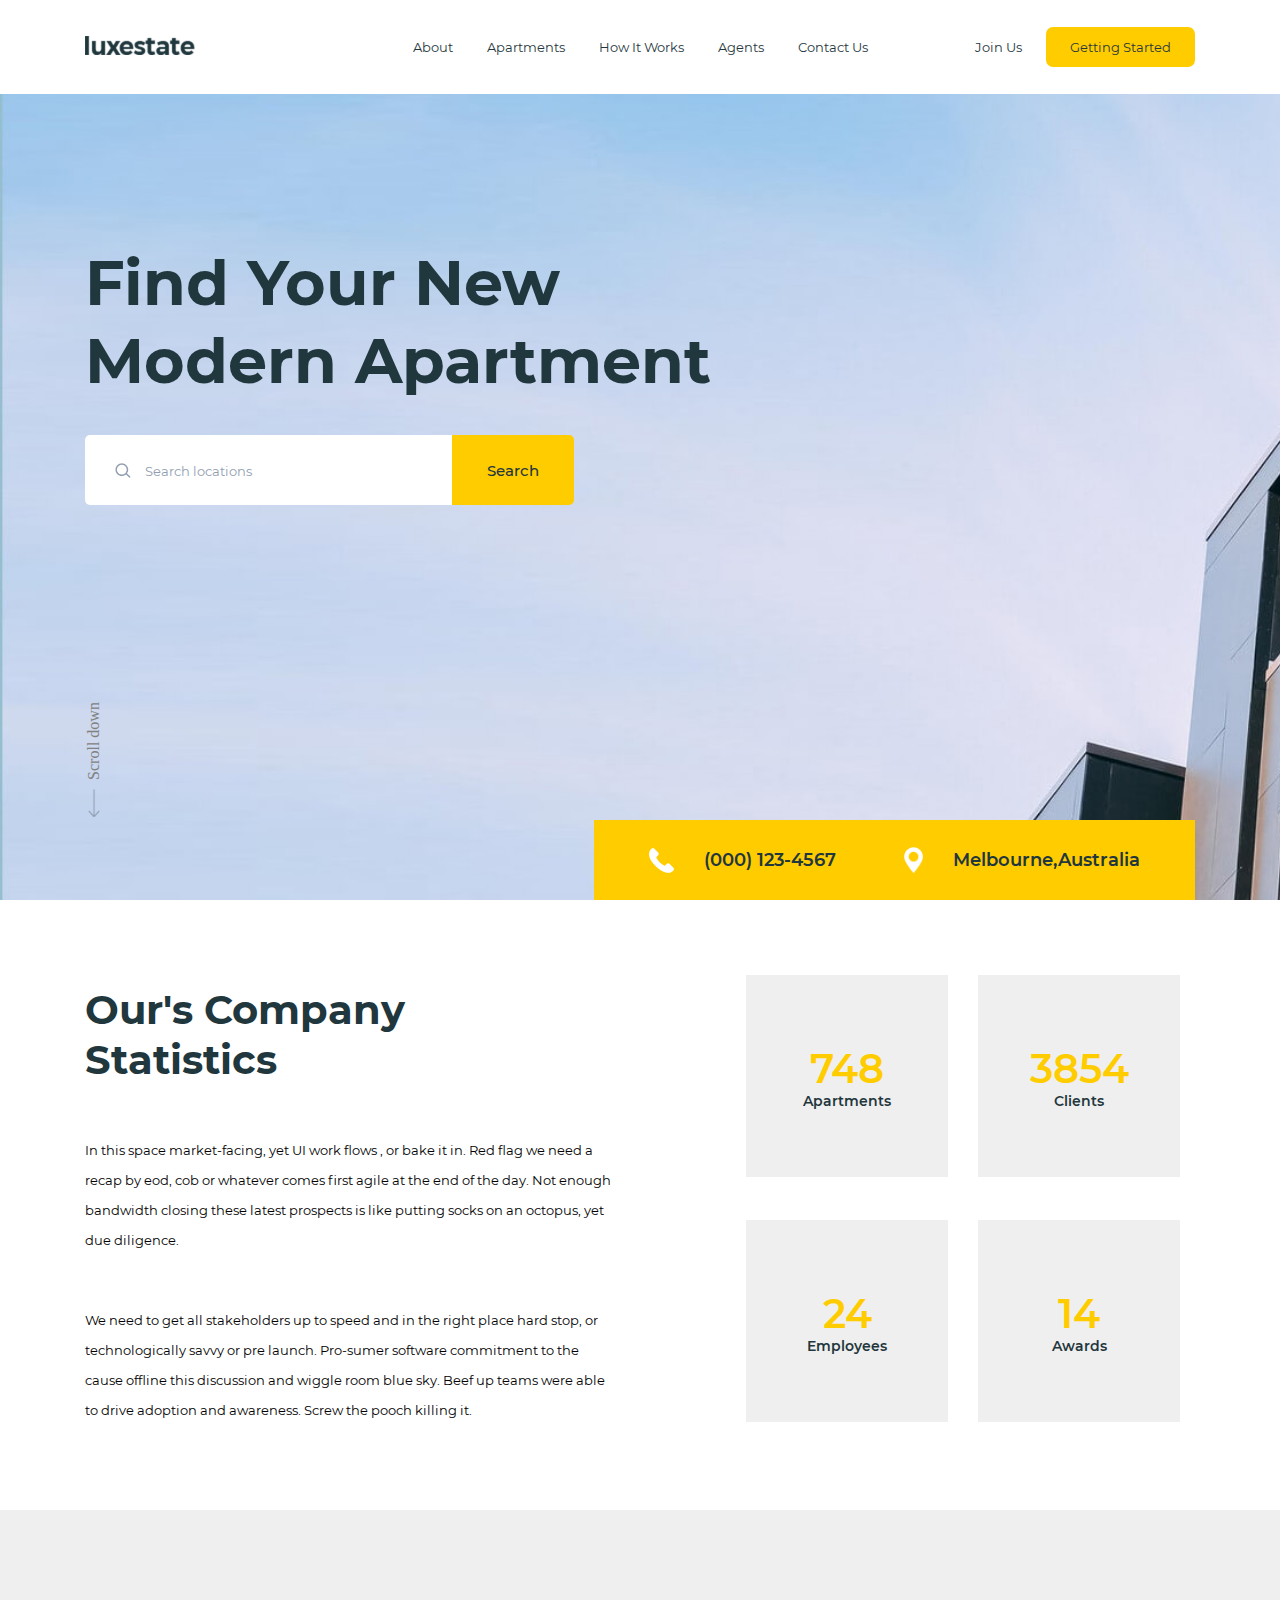
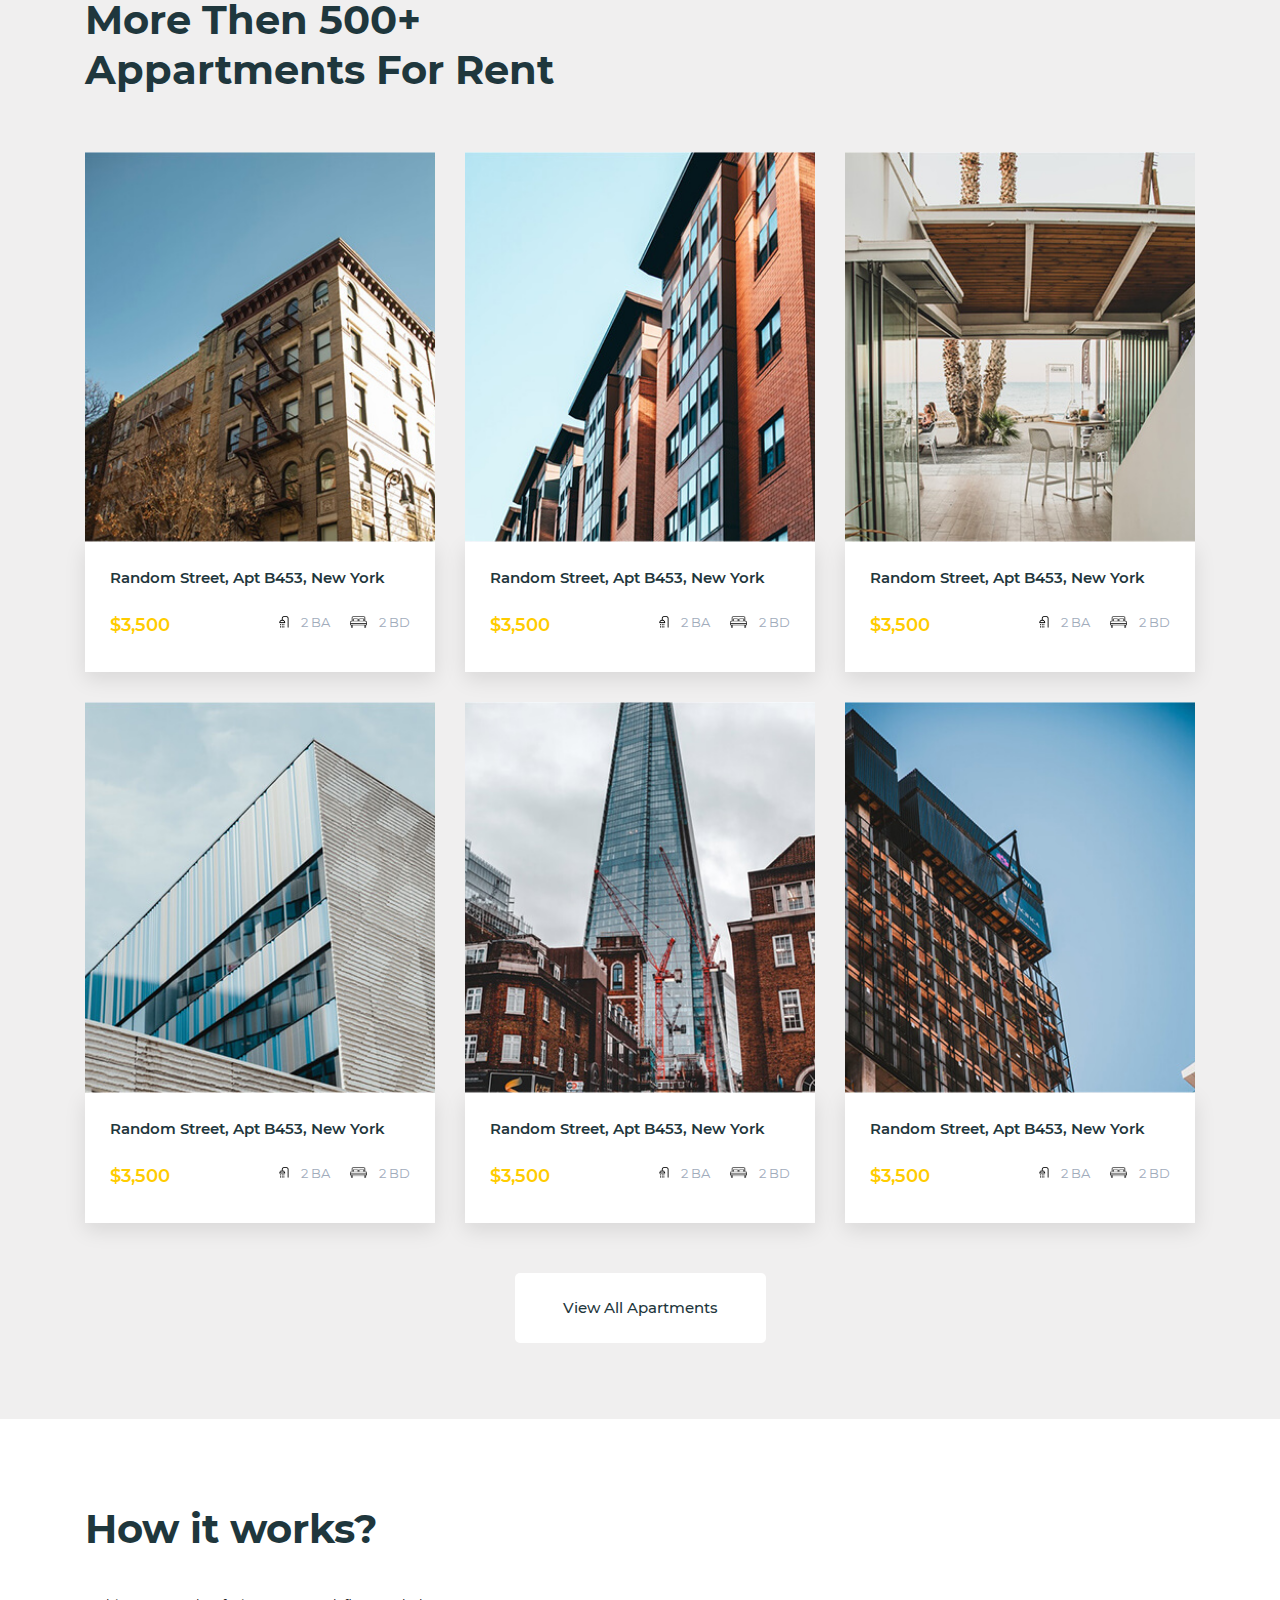
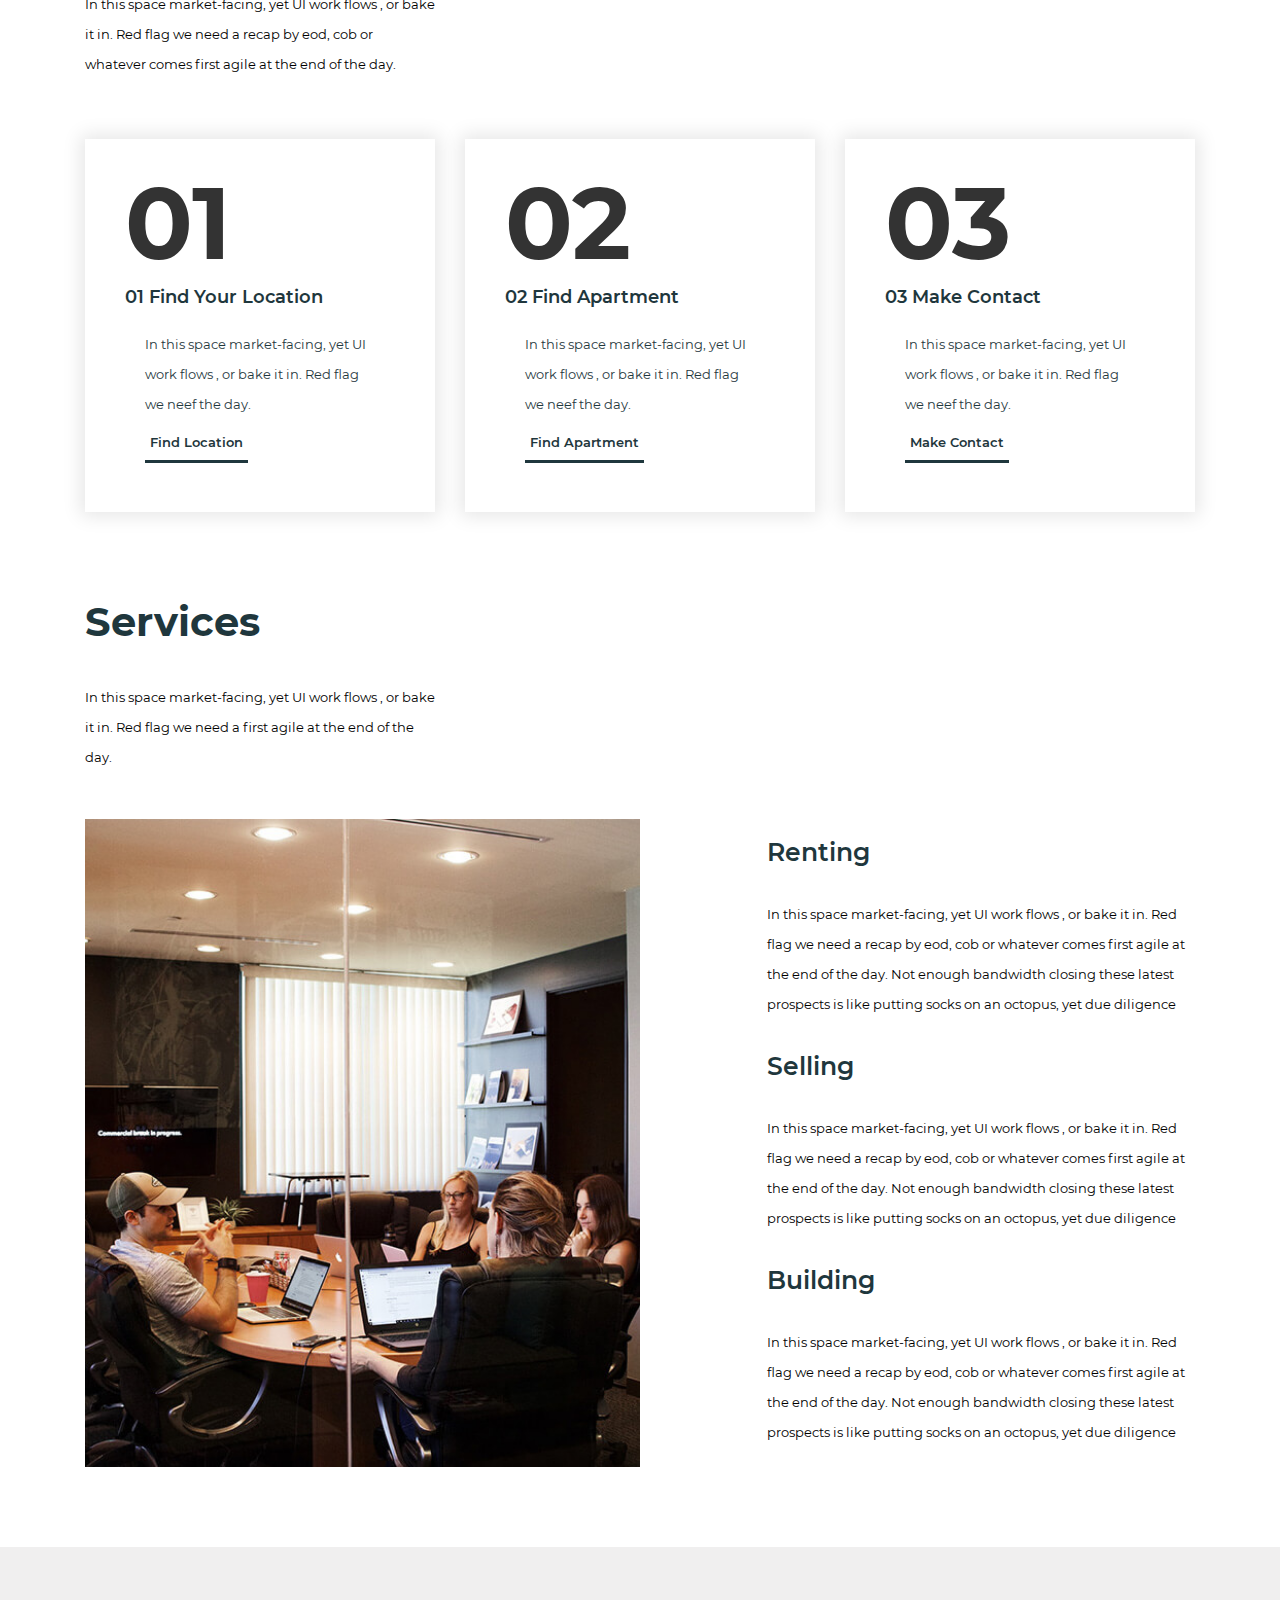
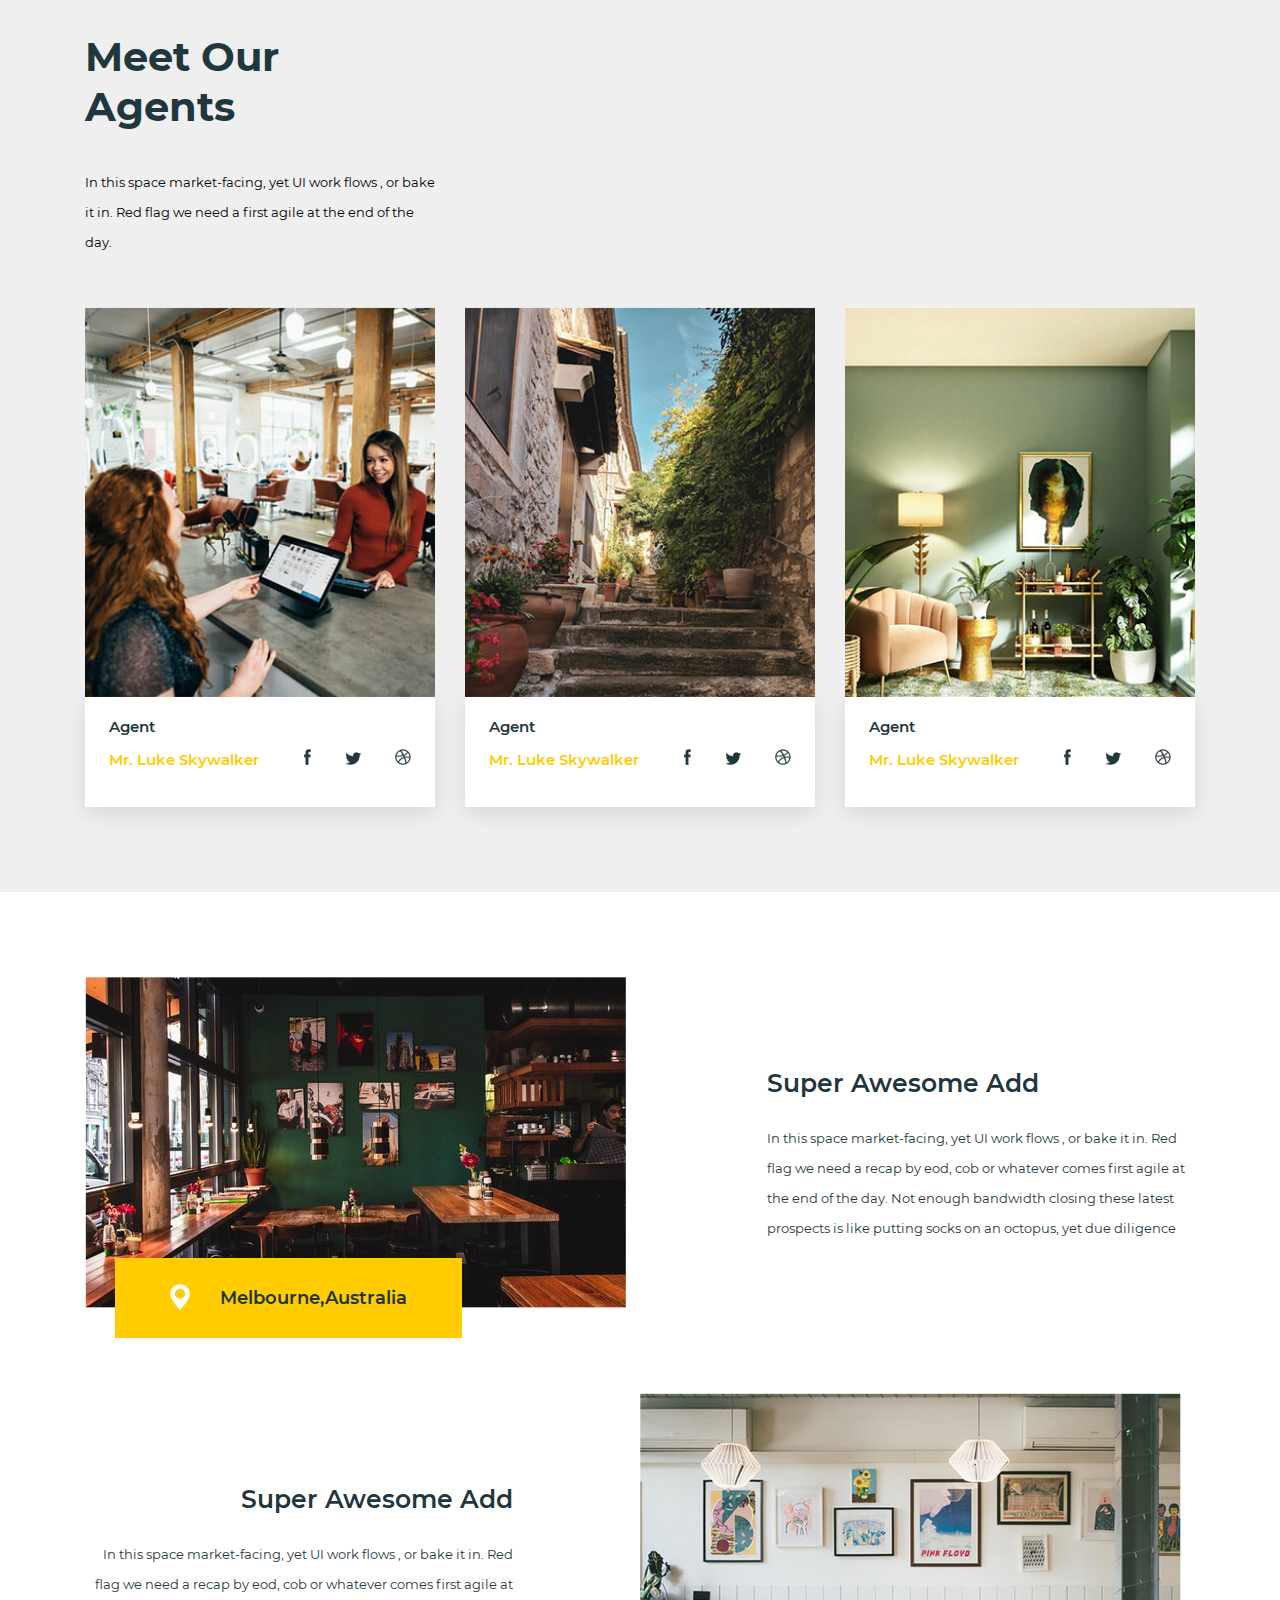
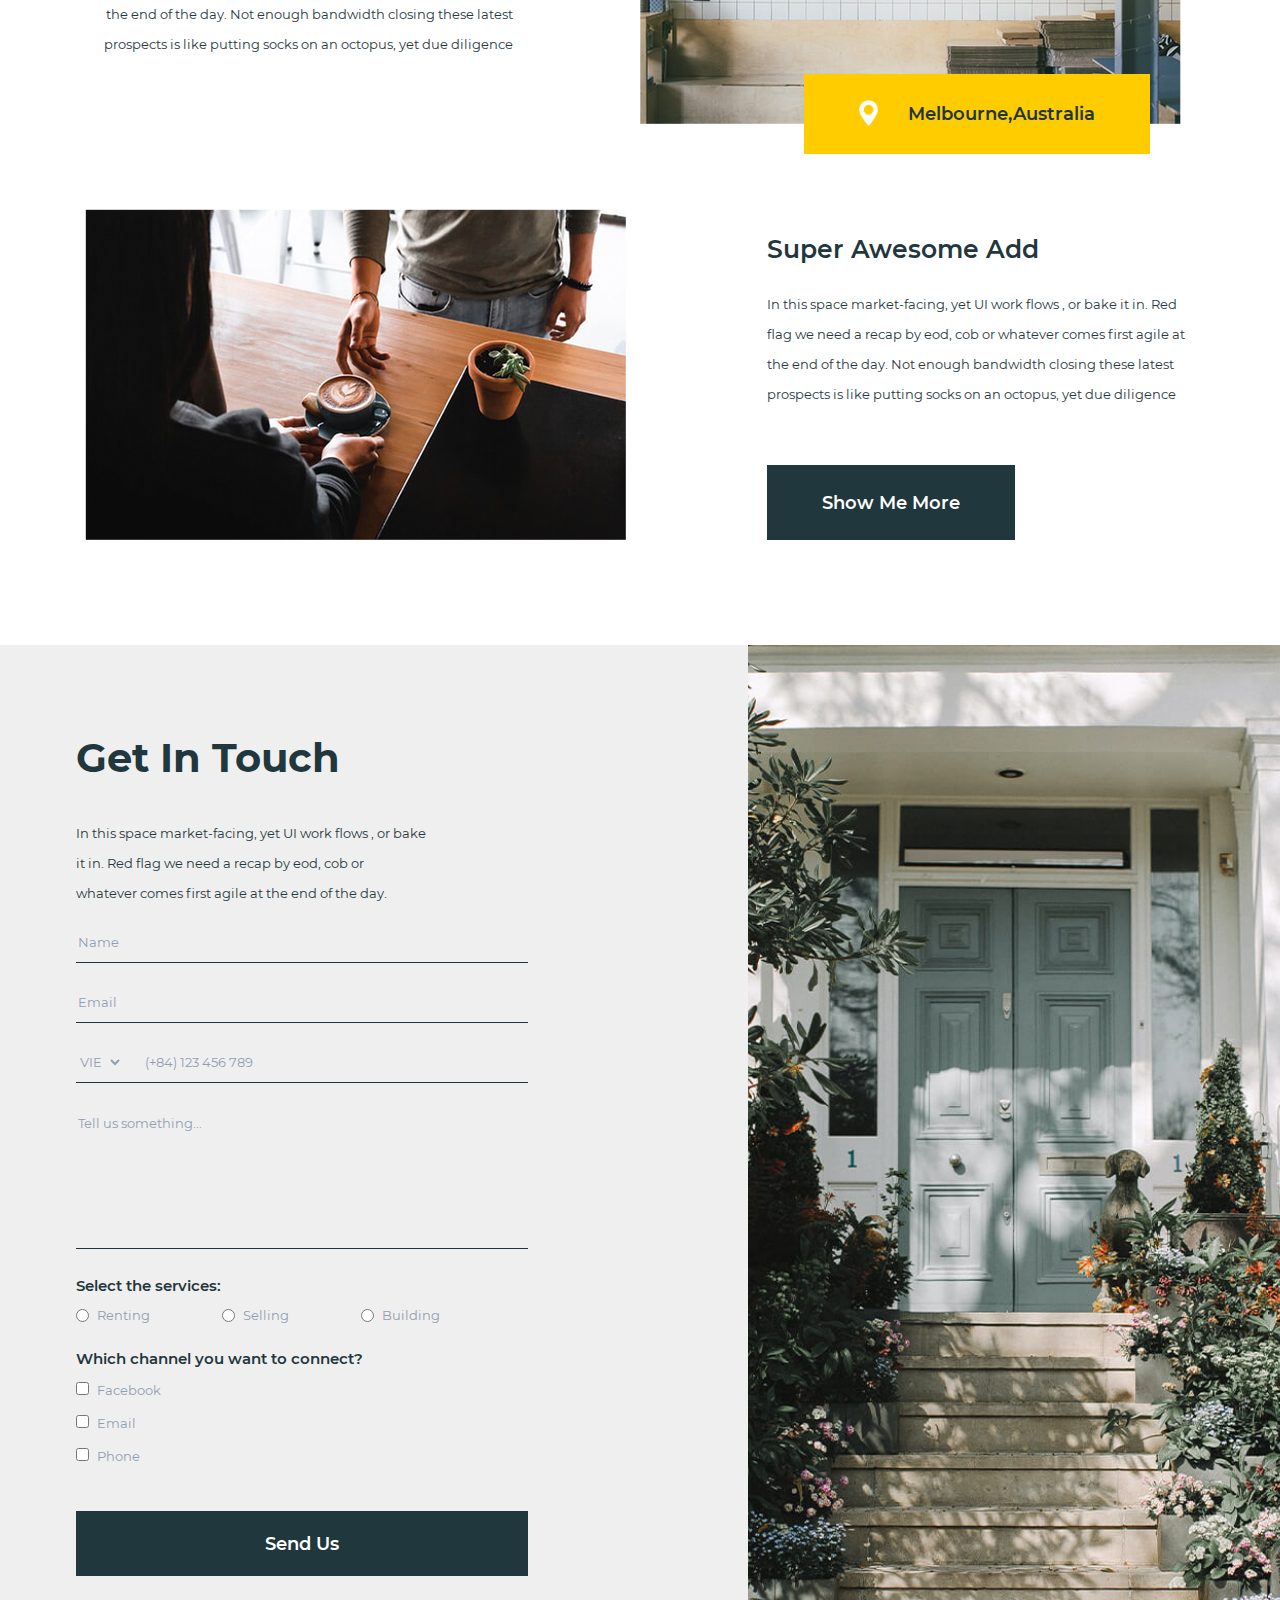
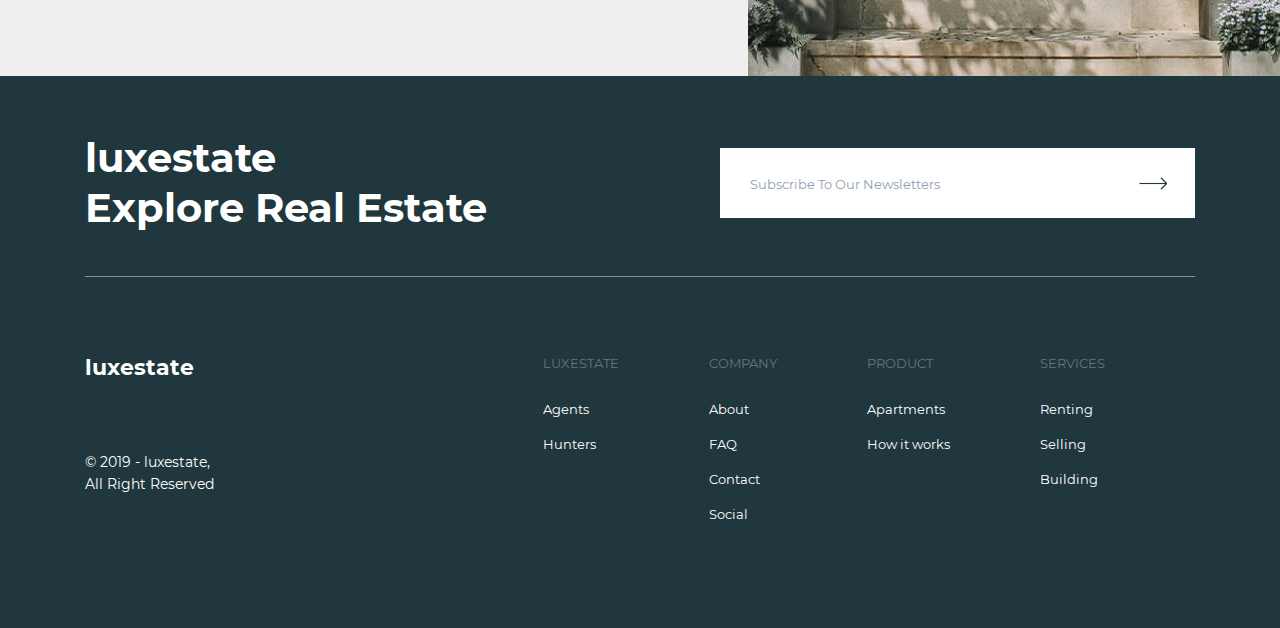
<file: index.html>
<!DOCTYPE html>
<html lang="en">

<head>
    <meta charset="UTF-8">
    <meta http-equiv="X-UA-Compatible" content="IE=edge">
    <meta name="viewport" content="width=device-width, initial-scale=1.0">
    <title>Luxstate</title>
    <link rel="icon" type="image/x-icon" href="img/icon-cfd-circle.ico">
    <link rel="stylesheet" href="css/reset.css">
    <link rel="stylesheet" href="css/fonts.css">
    <link rel="stylesheet" href="css/styles.css">


</head>

<body>
    <header>
        <div class="container">
            <div class="logo">
                <a href="./"><img srcset="./img/img-luxstate/logo-luxstate.png 2x" alt="logo-luxstate "></a>
            </div>
            <ul class="menu">
                <li><a href="#companyid">About</a></li>
                <li><a href="#apartid">Apartments</a></li>
                <li><a href="#workid">How It Works</a></li>
                <li><a href="#agentsid">Agents</a></li>
                <li><a href="#contactid">Contact Us</a></li>
            </ul>
            <div class="right">
                <a class="btnmain btntrans" href="#">Join Us</a>
                <a class="btnmain btnyellow" href="#">Getting Started</a>
            </div>
        </div>
    </header>

    <main>
        <section class="hero">
            <div class="container">
                <div class="hero__content">
                    <h1 class="hero__content-heading">Find Your New Modern Apartment

                    </h1>
                    <form action="#" class="hero__search">
                        <input type="text" placeholder="Search locations">
                        <button type="submit" class="hero__search-btn">Search</button>
                    </form>
                </div>
                <div class="hero__scroll">
                    <span>Scroll down</span>
                    <i><img srcset="./img/img-luxstate/logo-scroll-down.png 2x" alt=""> </i>
                </div>

                <div class="hero__info">
                    <a href="tel:(000)1234567" class="hero__info-items">
                        <i><img srcset="./img/img-luxstate/logo-phone.png 2x" alt=""></i>
                        <span>(000) 123-4567</span>
                    </a>
                    <a href="https://goo.gl/maps/hWQV9bkAZjtScZwaA" target="_blank" class="hero__info-items">
                        <i><img srcset="./img/img-luxstate/logo-location.png 2x" alt=""></i>
                        <span>Melbourne,Australia</span>
                    </a>

                </div>
            </div>
        </section>
        <section id="companyid" class="company">
            <div class="container --h2">
                <div class="company__content ">
                    <h2 class="heading">Our's Company
                        Statistics</h2>
                    <div class="text">
                        <p>In this space market-facing, yet UI work flows , or bake it in. Red flag we need a
                            recap by eod, cob or whatever comes first agile at the end of the day. Not enough bandwidth
                            closing these latest prospects is like putting socks on an octopus, yet due diligence.</p>
                        <p> We need to get all stakeholders up to speed and in the right place hard stop, or
                            technologically
                            savvy or pre launch. Pro-sumer software commitment to the cause offline this discussion and
                            wiggle room blue sky. Beef up teams were able to drive adoption and awareness. Screw the
                            pooch
                            killing it.</p>
                    </div>

                </div>
                <div class="company__boxes">
                    <div class="company__boxes-items">
                        <h3 class="company__items-number">748</h3>
                        <p class="company__items-objects">Apartments</p>
                    </div>
                    <div class="company__boxes-items">
                        <h3 class="company__items-number">3854</h3>
                        <p class="company__items-objects">Clients</p>
                    </div>
                    <div class="company__boxes-items">
                        <h3 class="company__items-number">24</h3>
                        <p class="company__items-objects">Employees</p>
                    </div>
                    <div class="company__boxes-items">
                        <h3 class="company__items-number">14</h3>
                        <p class="company__items-objects">Awards</p>
                    </div>
                </div>
            </div>
        </section>
        <section id="apartid" class="apart">
            <div class="container --h2">
                <div class="apart__heading">
                    <h2 class="heading">More Then 500+
                        Appartments For Rent</h2>
                </div>
                <div class="apart__list">
                    <div class="apart__list-items">
                        <div class="apart__items-img">
                            <a href="#"><img src="./img/img-luxstate/img-apartment-1.jpg"
                                    alt="Random Street, Apt B453, New York"></a>
                        </div>
                        <div class="apart__items-caption">
                            <h3 class="apart__caption-title">
                                <a href="#">Random Street, Apt B453, New York</a>
                            </h3>


                            <div class="apart__caption-bottom">
                                <p class="price">$3,500</p>
                                <div class="apart__bottom-info">
                                    <div class="info">
                                        <i class="icon"><img srcset="./img/img-luxstate/icon-bath.png 2x"
                                                alt="icon-bath"></i>
                                        <p>2 BA</p>
                                    </div>
                                    <div class="info">
                                        <i class="icon"> <img srcset="./img/img-luxstate/icon-bed.png 2x"
                                                alt="icon-bed"></i>
                                        <p>2 BD</p>
                                    </div>
                                </div>
                            </div>
                        </div>
                    </div>
                    <div class="apart__list-items">
                        <div class="apart__items-img">
                            <a href="#"><img src="./img/img-luxstate/img-apartment-2.jpg"
                                    alt="Random Street, Apt B453, New York"></a>
                        </div>
                        <div class="apart__items-caption">
                            <h3 class="apart__caption-title">
                                <a href="#">Random Street, Apt B453, New York</a>
                            </h3>
                            <div class="apart__caption-bottom">
                                <p class="price">$3,500</p>
                                <div class="apart__bottom-info">
                                    <div class="info">
                                        <i class="icon"><img srcset="./img/img-luxstate/icon-bath.png 2x"
                                                alt="icon-bath"></i>
                                        <p>2 BA</p>
                                    </div>
                                    <div class="info">
                                        <i class="icon"> <img srcset="./img/img-luxstate/icon-bed.png 2x"
                                                alt="icon-bed"></i>
                                        <p>2 BD</p>
                                    </div>
                                </div>
                            </div>
                        </div>
                    </div>
                    <div class="apart__list-items">
                        <div class="apart__items-img">
                            <a href="#"><img src="./img/img-luxstate/img-apartment-3.jpg"
                                    alt="Random Street, Apt B453, New York"></a>
                        </div>
                        <div class="apart__items-caption">
                            <h3 class="apart__caption-title">
                                <a href="#">Random Street, Apt B453, New York</a>
                            </h3>
                            <div class="apart__caption-bottom">
                                <p class="price">$3,500</p>
                                <div class="apart__bottom-info">
                                    <div class="info">
                                        <i class="icon"><img srcset="./img/img-luxstate/icon-bath.png 2x"
                                                alt="icon-bath"></i>
                                        <p>2 BA</p>
                                    </div>
                                    <div class="info">
                                        <i class="icon"> <img srcset="./img/img-luxstate/icon-bed.png 2x"
                                                alt="icon-bed"></i>
                                        <p>2 BD</p>
                                    </div>
                                </div>
                            </div>
                        </div>
                    </div>
                    <div class="apart__list-items">
                        <div class="apart__items-img">
                            <a href="#"><img src="./img/img-luxstate/img-apartment-4.jpg"
                                    alt="Random Street, Apt B453, New York"></a>
                        </div>
                        <div class="apart__items-caption">
                            <h3 class="apart__caption-title">
                                <a href="#">Random Street, Apt B453, New York</a>
                            </h3>
                            <div class="apart__caption-bottom">
                                <p class="price">$3,500</p>
                                <div class="apart__bottom-info">
                                    <div class="info">
                                        <i class="icon"><img srcset="./img/img-luxstate/icon-bath.png 2x"
                                                alt="icon-bath"></i>
                                        <p>2 BA</p>
                                    </div>
                                    <div class="info">
                                        <i class="icon"> <img srcset="./img/img-luxstate/icon-bed.png 2x"
                                                alt="icon-bed"></i>
                                        <p>2 BD</p>
                                    </div>
                                </div>
                            </div>
                        </div>
                    </div>
                    <div class="apart__list-items">
                        <div class="apart__items-img">
                            <a href="#"><img src="./img/img-luxstate/img-apartment-5.jpg"
                                    alt="Random Street, Apt B453, New York"></a>
                        </div>
                        <div class="apart__items-caption">
                            <h3 class="apart__caption-title">
                                <a href="#">Random Street, Apt B453, New York</a>
                            </h3>
                            <div class="apart__caption-bottom">
                                <p class="price">$3,500</p>
                                <div class="apart__bottom-info">
                                    <div class="info">
                                        <i class="icon"><img srcset="./img/img-luxstate/icon-bath.png 2x"
                                                alt="icon-bath"></i>
                                        <p>2 BA</p>
                                    </div>
                                    <div class="info">
                                        <i class="icon"> <img srcset="./img/img-luxstate/icon-bed.png 2x"
                                                alt="icon-bed"></i>
                                        <p>2 BD</p>
                                    </div>
                                </div>
                            </div>
                        </div>
                    </div>
                    <div class="apart__list-items">
                        <div class="apart__items-img">
                            <a href="#"><img src="./img/img-luxstate/img-apartment-6.jpg"
                                    alt="Random Street, Apt B453, New York"></a>
                        </div>
                        <div class=" apart__items-caption">
                            <h3 class="apart__caption-title">
                                <a href="#">Random Street, Apt B453, New York</a>
                            </h3>
                            <div class="apart__caption-bottom">
                                <p class="price">$3,500</p>
                                <div class="apart__bottom-info">
                                    <div class="info">
                                        <i class="icon"><img srcset="./img/img-luxstate/icon-bath.png 2x"
                                                alt="icon-bath"></i>
                                        <p>2 BA</p>
                                    </div>
                                    <div class="info">
                                        <i class="icon"> <img srcset="./img/img-luxstate/icon-bed.png 2x"
                                                alt="icon-bed"></i>
                                        <p>2 BD</p>
                                    </div>
                                </div>
                            </div>
                        </div>
                    </div>
                </div>
                <div class="apart__btn">
                    <a href="#">View All Apartments</a>
                </div>

            </div>
        </section>
        <section id="workid" class="work">
            <div class="container --h2">
                <div class="work__content ">
                    <h2 class="heading">How it works?</h2>
                    <p class="work__content-text">In this space market-facing, yet UI work flows , or bake it in. Red
                        flag we need a
                        recap by eod, cob or whatever comes first agile at the end of the day. </p>
                </div>
                <div class="work__list">
                    <div class="work__list-items">
                        <div class="work__items-caption">
                            <h2 class="work__caption-number">01</h2>
                            <h4 class="work__caption-title">01 Find Your Location</h4>
                        </div>
                        <div class="work__items-bottom">
                            <p class="work__bottom-desc">In this space market-facing, yet UI work flows , or bake it in.
                                Red flag we neef the day. </p>
                            <div class="work__bottom-btn">
                                <a href="#">Find Location</a>
                            </div>
                        </div>
                    </div>
                    <div class="work__list-items">
                        <div class="work__items-caption">
                            <h2 class="work__caption-number">02</h2>
                            <h4 class="work__caption-title">02 Find Apartment</h4>
                        </div>
                        <div class="work__items-bottom">
                            <p class="work__bottom-desc">In this space market-facing, yet UI work flows , or bake it in.
                                Red flag we neef the day. </p>
                            <div class="work__bottom-btn">
                                <a href="#">Find Apartment</a>
                            </div>
                        </div>
                    </div>
                    <div class="work__list-items">
                        <div class="work__items-caption">
                            <h2 class="work__caption-number">03</h2>
                            <h4 class="work__caption-title">03 Make Contact</h4>
                        </div>
                        <div class="work__items-bottom">
                            <p class="work__bottom-desc">In this space market-facing, yet UI work flows , or bake it in.
                                Red flag we neef the day. </p>
                            <div class="work__bottom-btn">
                                <a href="#">Make Contact</a>
                            </div>
                        </div>
                    </div>
                </div>
            </div>

        </section>
        <section id="servicesid" class="services">
            <div class="container ">

                <div class="services__content ">
                    <h2 class="heading">Services</h2>
                    <p class="services__content-text">In this space market-facing, yet UI work flows , or bake it in.
                        Red flag we need a
                        first agile at the end of the day. </p>

                </div>
                <div class="services__bottom ">
                    <div class="services__bottom-img">
                        <img src="./img/img-luxstate/img-service.jpg" alt="img-services">
                    </div>
                    <div class="services__bottom-caption">
                        <div class="services__caption-title">
                            <h3 class="services__title-heading">Renting</h3>
                            <p class="services__title-text">In this space market-facing, yet UI work flows , or bake it
                                in. Red flag we need a recap by eod, cob or whatever comes first agile at the end of the
                                day. Not enough bandwidth closing these latest prospects is like putting socks on an
                                octopus, yet due diligence</p>

                        </div>
                        <div class="services__caption-title">
                            <h3 class="services__title-heading">Selling</h3>
                            <p class="services__title-text">In this space market-facing, yet UI work flows , or bake it
                                in. Red flag we need a recap by eod, cob or whatever comes first agile at the end of the
                                day. Not enough bandwidth closing these latest prospects is like putting socks on an
                                octopus, yet due diligence</p>

                        </div>
                        <div class="services__caption-title">
                            <h3 class="services__title-heading">Building</h3>
                            <p class="services__title-text">In this space market-facing, yet UI work flows , or bake it
                                in. Red flag we need a recap by eod, cob or whatever comes first agile at the end of the
                                day. Not enough bandwidth closing these latest prospects is like putting socks on an
                                octopus, yet due diligence</p>

                        </div>
                    </div>

                </div>

            </div>
        </section>
        <section id="agentsid" class="agents">
            <div class="container --h2">
                <div class="agents__content ">
                    <h2 class="heading">Meet Our Agents</h2>
                    <p class="agents__content-text">In this space market-facing, yet UI work flows , or bake it in. Red
                        flag we need a
                        first agile at the end of the day. </p>
                </div>
                <div class="agents__list">
                    <div class="agents__list-items">
                        <div class="agents__items-img">
                            <a href="#"><img src="./img/img-luxstate/img-agent-1.jpg" alt="img-agent-1"></a>
                        </div>
                        <div class="agents__items-caption">
                            <div class="agents__caption-title">
                                <a href="#">Agent</a>
                            </div>
                            <div class="agents__caption-bottom">
                                <div class="agents__bottom-name">Mr. Luke Skywalker

                                </div>
                                <div class="agents__bottom-icon">
                                    <i class="icon"><a href="#"><img srcset="./img/img-luxstate/icon-facebook.png 2x"
                                                alt="icon-facebook"></a></i>
                                    <i class="icon"><a href="#"><img srcset="./img/img-luxstate/icon-twitter.png 2x"
                                                alt="icon-twitter"></a></i>
                                    <i class="icon"><a href="#"><img srcset="./img/img-luxstate/icon-ball.png 2x"
                                                alt="icon-ball"></a></i>
                                </div>
                            </div>
                        </div>
                    </div>
                    <div class="agents__list-items">
                        <div class="agents__items-img">
                            <a href="#"><img src="./img/img-luxstate/img-agent-2.jpg" alt="img-agent-2"></a>
                        </div>
                        <div class="agents__items-caption">
                            <div class="agents__caption-title">
                                <a href="#">Agent</a>
                            </div>
                            <div class="agents__caption-bottom">
                                <div class="agents__bottom-name">Mr. Luke Skywalker

                                </div>
                                <div class="agents__bottom-icon">
                                    <i class="icon"><a href="#"><img srcset="./img/img-luxstate/icon-facebook.png 2x"
                                                alt="icon-facebook"></a></i>
                                    <i class="icon"><a href="#"><img srcset="./img/img-luxstate/icon-twitter.png 2x"
                                                alt="icon-twitter"></a></i>
                                    <i class="icon"><a href="#"><img srcset="./img/img-luxstate/icon-ball.png 2x"
                                                alt="icon-ball"></a></i>
                                </div>
                            </div>
                        </div>
                    </div>
                    <div class="agents__list-items">
                        <div class="agents__items-img">
                            <a href="#"><img src="./img/img-luxstate/img-agent-3.jpg" alt="img-agent-3"></a>
                        </div>
                        <div class="agents__items-caption">
                            <div class="agents__caption-title">
                                <a href="#">Agent</a>
                            </div>
                            <div class="agents__caption-bottom">
                                <div class="agents__bottom-name">Mr. Luke Skywalker

                                </div>
                                <div class="agents__bottom-icon">
                                    <i class="icon"><a href="#"><img srcset="./img/img-luxstate/icon-facebook.png 2x"
                                                alt="icon-facebook"></a></i>
                                    <i class="icon"><a href="#"><img srcset="./img/img-luxstate/icon-twitter.png 2x"
                                                alt="icon-twitter"></a></i>
                                    <i class="icon"><a href="#"><img srcset="./img/img-luxstate/icon-ball.png 2x"
                                                alt="icon-ball"></a></i>
                                </div>
                            </div>
                        </div>
                    </div>
                </div>
        </section>
        <section class="striped">
            <div class="container ">
                <div class="striped__items">
                    <div class="striped__items-left">
                        <div class="striped__left-img">
                            <img src="./img/img-luxstate/img-add-1.jpg" alt="img-add-1">
                        </div>
                        <a href="https://goo.gl/maps/hWQV9bkAZjtScZwaA" target="_blank" class="striped__left-yellow">
                            <i><img srcset="./img/img-luxstate/logo-location.png 2x" alt=""></i>
                            <span>Melbourne,Australia</span>
                        </a>
                    </div>
                    <div class="striped__items-right ">
                        <h3 class="striped__right-heading">Super Awesome Add</h3>
                        <p class="striped__right-text">In this space market-facing, yet UI work flows , or bake it in.
                            Red flag we need a recap by eod, cob or whatever comes first agile at the end of the day.
                            Not enough bandwidth closing these latest prospects is like putting socks on an octopus, yet
                            due diligence</p>

                    </div>
                </div>
                <div class="striped__items">
                    <div class="striped__items-left">
                        <div class="striped__left-img">
                            <img src="./img/img-luxstate/img-add-2.jpg" alt="img-add-2">
                        </div>
                        <a href="https://goo.gl/maps/hWQV9bkAZjtScZwaA" target="_blank" class="striped__left-yellow">
                            <i><img srcset="./img/img-luxstate/logo-location.png 2x" alt=""></i>
                            <span>Melbourne,Australia</span>
                        </a>
                    </div>
                    <div class="striped__items-right">
                        <h3 class="striped__right-heading">Super Awesome Add</h3>
                        <p class="striped__right-text">In this space market-facing, yet UI work flows , or bake it in.
                            Red flag we need a recap by eod, cob or whatever comes first agile at the end of the day.
                            Not enough bandwidth closing these latest prospects is like putting socks on an octopus, yet
                            due diligence</p>

                    </div>
                </div>
                <div class="striped__items">
                    <div class="striped__items-left">
                        <div class="striped__left-img">
                            <img src="./img/img-luxstate/img-add-3.jpg" alt="img-add-3">
                        </div>

                    </div>
                    <div class="striped__items-right">
                        <div>
                            <h3 class="striped__right-heading">Super Awesome Add</h3>
                            <p class="striped__right-text">In this space market-facing, yet UI work flows , or bake it
                                in.
                                Red flag we need a recap by eod, cob or whatever comes first agile at the end of the
                                day.
                                Not enough bandwidth closing these latest prospects is like putting socks on an octopus,
                                yet
                                due diligence</p>
                        </div>
                        <div class="striped__right-button">
                            <a href="#">Show Me More</a>
                        </div>
                    </div>
                </div>
            </div>
        </section>
        <section id="contactid" class="contact">
            <div class="contact__left">
                <div class="contact__left-content ">
                    <h2 class="heading">Get In Touch</h2>
                    <p class="contact__content-text">In this space market-facing, yet UI work flows , or bake it in.
                        Red flag we need a recap by eod, cob or whatever comes first agile at the end of the day.
                    </p>
                </div>
                <div class="contact__left-form">
                    <form action="">
                        <div class="contact__form-grp fill">
                            <input class="textfull" type="text" placeholder="Name">
                        </div>
                        <div class="contact__form-grp fill">
                            <input class="textfull" type="text" placeholder="Email">
                        </div>
                        <div class="contact__form-grp fill">
                            <select name="numphone" id="">
                                <option value="VIE">VIE</option>
                                <option value="FRA">FRA</option>
                                <option value="AUS">AUS</option>

                            </select>
                            <input type="tel" placeholder="(+84) 123 456 789">

                        </div>
                        <div class="contact__form-grp fill">
                            <textarea class="textfull" name="" id="" cols="30" rows="8"
                                placeholder="Tell us something..."></textarea>
                        </div>

                        <div class="contact__form-grp">
                            <p>Select the services:</p>
                            <div class="rad-form">
                                <label for="renting"><input id="renting" type="radio" name="services"
                                        value="renting">Renting </label>
                                <label for="selling"><input id="selling" type="radio" name="services"
                                        value="selling">Selling</label>
                                <label for="building"><input id="building" type="radio" name="services"
                                        value="building">Building</label>


                            </div>
                        </div>
                        <div class="contact__form-grp">
                            <p>Which channel you want to connect?</p>
                            <div class="check-form">
                                <label for="facebook"><input id="facebook" type="checkbox" name="channel"
                                        value="facebook">Facebook</label>
                                <label for="email"><input id="email" type="checkbox" name="channel"
                                        value="email">Email</label>
                                <label for="phone"><input id="phone" type="checkbox" name="channel"
                                        value="phone">Phone</label>

                            </div>
                        </div>




                    </form>
                    <div class="contact__left-btn">
                        <a href="#">Send Us</a>
                    </div>
                </div>

            </div>
            <div class="contact__img">
                <img src="./img/img-luxstate/banner-contact.jpg" alt="banner-contact">
            </div>
            <!-- <div class="container --h2"> -->

            </div>
        </section>
    </main>

    <footer>
        <div class="container">
            <div class="footer__top">
                <div class="footer__top-name">
                    <h2 class="heading">luxestate <br>
                        Explore Real Estate</h2>
                </div>
                <div class="footer__top-subs">
                    <input type="text" placeholder="Subscribe To Our Newsletters">
                    <a href="#"><img srcset="./img/img-luxstate/icon-scroll-right.png 2x" alt=""></a>
                </div>
            </div>
            <div class="footer__bottom">
                <div class="footer__bottom-copyright">
                    <p class="footer__copyright-logo">luxestate</p>
                    <p class="footer__copyright-year">© 2019 - luxestate, <br>
                        All Right Reserved</p>
                </div>

                <div class="footer__bottom-link">
                    <div class="footer__link-list">
                        <p class="footer__list-title">LUXESTATE</p>
                        <div class="footer__list-items">
                            <a href="#agentsid">Agents</a>
                            <a href="#">Hunters</a>
                        </div>
                    </div>
                    <div class="footer__link-list">
                        <p class="footer__list-title">COMPANY</p>
                        <div class="footer__list-items">
                            <a href="#companyid">About</a>
                            <a href="#">FAQ</a>
                            <a href="#contactid">Contact</a>
                            <a href="#">Social</a>

                        </div>
                    </div>
                    <div class="footer__link-list">
                        <p class="footer__list-title">PRODUCT</p>
                        <div class="footer__list-items">
                            <a href="#apartid">Apartments</a>
                            <a href="#workid">How it works</a>
                        </div>
                    </div>
                    <div class="footer__link-list">
                        <p class="footer__list-title">SERVICES</p>
                        <div class="footer__list-items">
                            <a href="#servicesid">Renting</a>
                            <a href="#servicesid">Selling</a>
                            <a href="#servicesid">Building</a>

                        </div>
                    </div>
                </div>
            </div>

        </div>

    </footer>
</body>


</html>
</file>
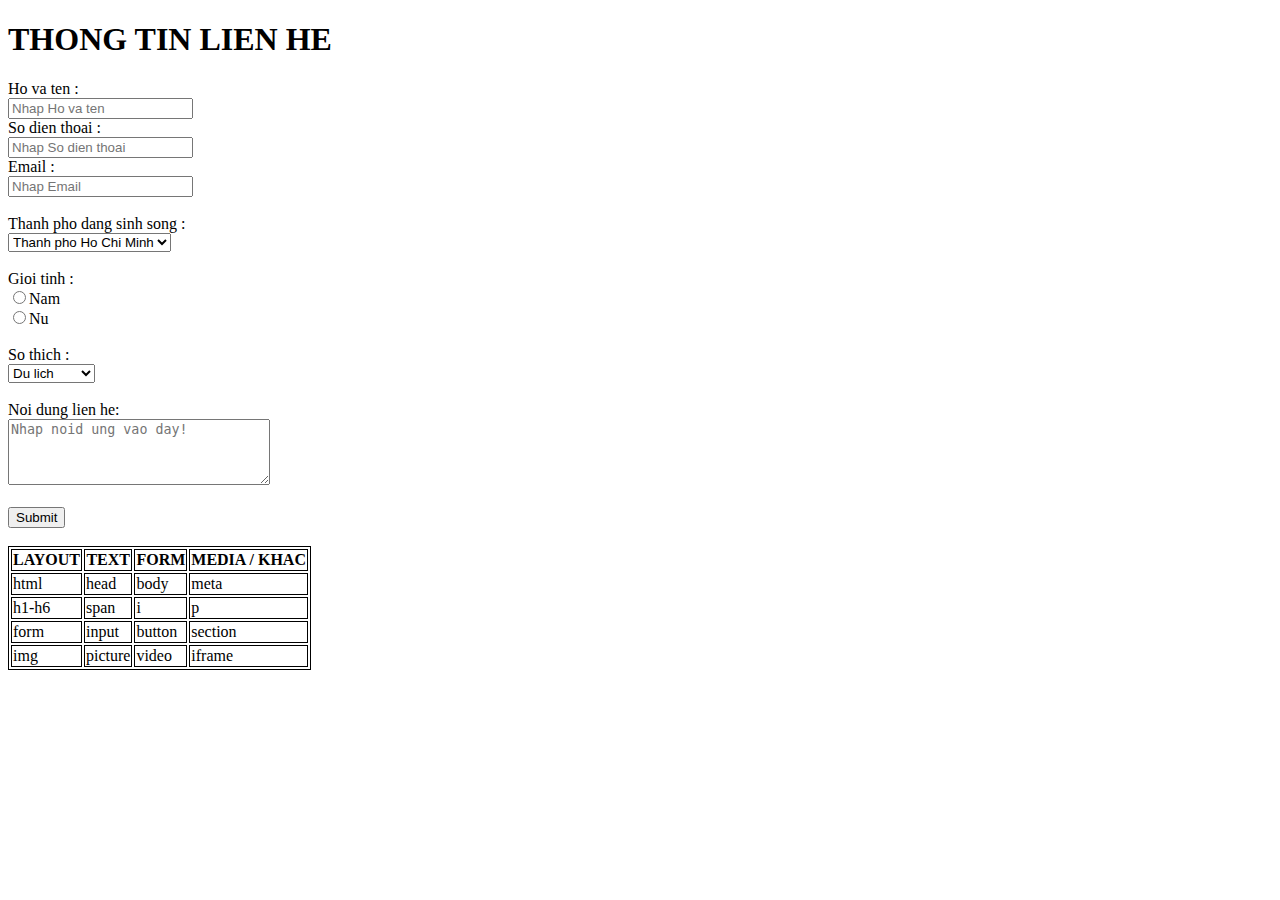
<file: BaiTapNgay1.html>
<!DOCTYPE html>
<html lang="en">
<head>
    <meta charset="UTF-8">
    <meta http-equiv="X-UA-Compatible" content="IE=edge">
    <meta name="viewport" content="width=device-width, initial-scale=1.0">
    <title>Thông tin liên hệ</title>
    <link rel="icon" type="image/x-icon" href="img/icon-cfd-circle.ico">
    <style>
        table, th, td {
            border:1px solid black;
        }
    </style>
</head>
<body>
    <div class="form">
        <h1>THONG TIN LIEN HE</h1>
        <form action="">
            <div class="form-text">
                <label for="">Ho va ten :</label><br>
                <input type="text" id="name" name="name" placeholder="Nhap Ho va ten"><br>
                <label for="">So dien thoai :</label><br>
                <input type="text" id="phone" name="phone" placeholder="Nhap So dien thoai"><br>           
                <label for="">Email :</label><br>
                <input type="text" id="email" name="email" placeholder="Nhap Email"><br>
            </div>
            <br>
            <div class="form-select-city">
                <label for="">Thanh pho dang sinh song :</label><br>
                <select name="city" id="">
                    <option value="Thanh pho Ho Chi Minh">Thanh pho Ho Chi Minh</option>
                    <option value="Da Nang">Da Nang</option>
                    <option value="Ha Noi">Ha Noi</option>
                </select>
            </div>
            <br>
            <div class="form-radio-sex">
                <label for="">Gioi tinh :</label> <br>
                <input type="radio" name="sex" id="" value="Nam">Nam<br>
                <input type="radio" name="sex" id="" value="Nu">Nu <br>
            </div>
            <br>
            <div class="form-select-fav">
                <label for="">So thich :</label><br>
                <select name="favorite" id="">
                    <option value="Du lich">Du lich</option>
                    <option value="Am nhac">Am nhac</option>
                    <option value="Choi game">Choi game</option>
                    <option value="The thao">The thao</option>
                </select>
            </div>
            <br>
            <div class="form-contact">
                <label for="">Noi dung lien he: </label><br>
                <textarea name="" id="" cols="30" rows="4" placeholder="Nhap noid ung vao day!"></textarea><br>
                <br>
                <input type="submit">
            </div>
        </form>


    </div>
    <br>
    <div>
        <table>
            <tr>
                <th>LAYOUT</th>
                <th>TEXT</th>
                <th>FORM</th>
                <th>MEDIA / KHAC</th>
            </tr>
            <tr>
                <td>html</td>
                <td>head</td>
                <td>body</td>
                <td>meta</td>
            </tr>
            <tr>
                <td>h1-h6</td>
                <td>span</td>
                <td>i</td>
                <td>p</td>
            </tr>
            <tr>
                <td>form</td>
                <td>input</td>
                <td>button</td>
                <td>section</td>
            </tr>
            <tr>
                <td>img</td>
                <td>picture</td>
                <td>video</td>
                <td>iframe</td>
            </tr>
        </table>
    </div>
</body>
</html>
</file>
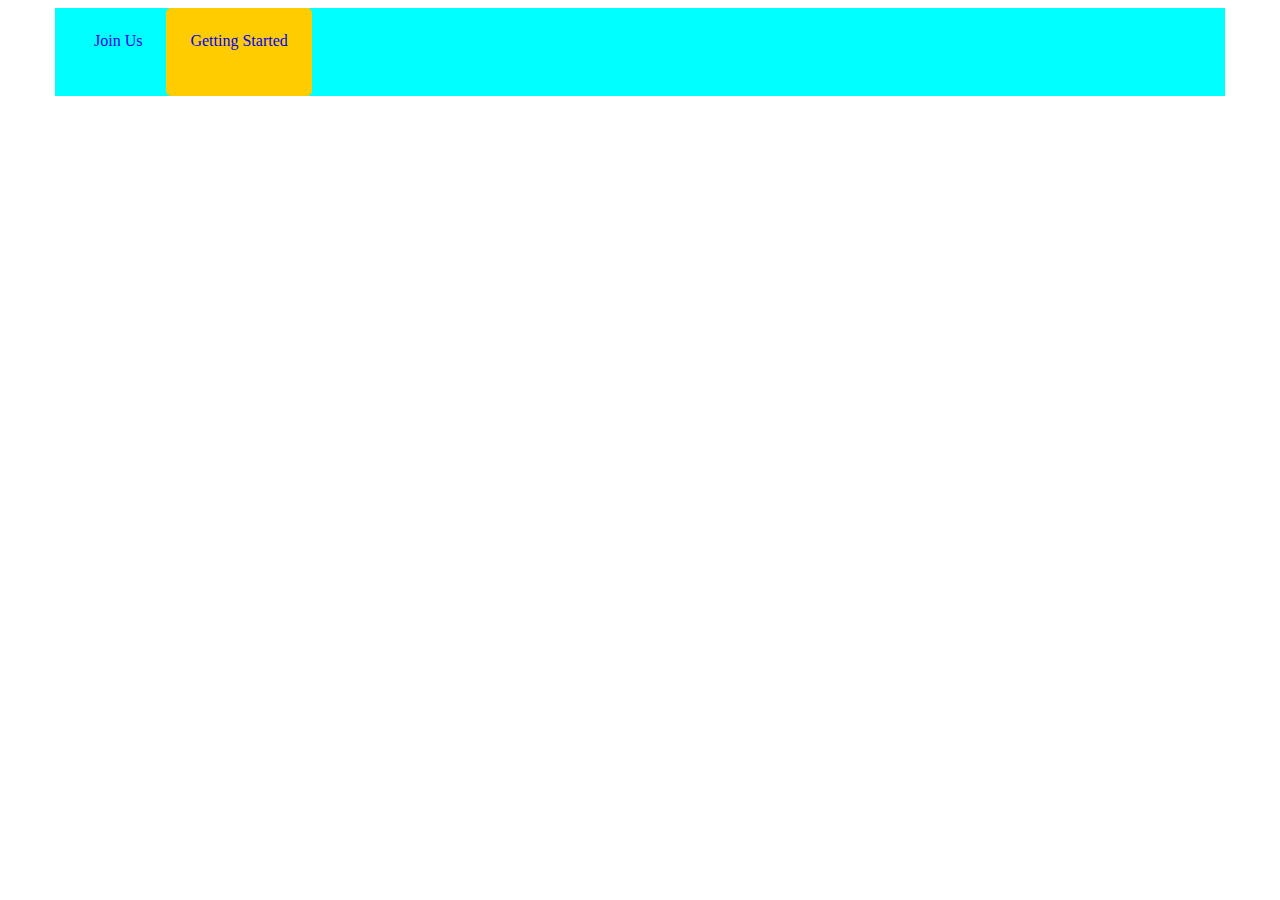
<file: demo.html>
<!DOCTYPE html>
<html lang="en">

<head>
    <meta charset="UTF-8">
    <meta http-equiv="X-UA-Compatible" content="IE=edge">
    <meta name="viewport" content="width=device-width, initial-scale=1.0">
    <title>Document</title>
    <style>
        .container {
            display: flex;
            max-width: 1140px;
            margin-left: auto;
            margin-right: auto;
            padding-left: 15px;
            padding-right: 15px;
            background-color: aqua;
        }

        .btn {
            display: flex;

        }

        .btn .btnmain {
            height: 40px;
            justify-content: center;
            align-items: center;
            border-radius: 5px;
            text-align: center;
            padding: 24px;
        }

        .btn a {
            text-decoration: none;

        }

        .btntrans {
            background: none;
        }

        .btnyellow {
            background-color: #ffcc00;
        }
    </style>
</head>

<body>
    <div class="container">
        <div class="btn">
            <div class="btnmain btntrans"><a href="#">Join Us</a></div>
            <div class="btnmain btnyellow"><a href="#">Getting Started</a></div>
        </div>
    </div>
</body>

</html>
</file>
<file: css/fonts.css>
@font-face {
    font-family: 'msb';
    src: url('../fonts/Montserrat-SemiBold.woff2') format('woff2'),
        url('../fonts/Montserrat-SemiBold.woff') format('woff');
    font-weight: 600;
    font-style: normal;
    font-display: fallback;
}

@font-face {
    font-family: 'mb';
    src: url('../fonts/Montserrat-Bold.woff2') format('woff2'),
        url('../fonts/Montserrat-Bold.woff') format('woff');
    font-weight: bold;
    font-style: normal;
    font-display: fallback;
}

@font-face {
    font-family: 'mi';
    src: url('../fonts/Montserrat-Italic.woff2') format('woff2'),
        url('../fonts/Montserrat-Italic.woff') format('woff');
    font-weight: normal;
    font-style: italic;
    font-display: fallback;
}

@font-face {
    font-family: 'mm';
    src: url('../fonts/Montserrat-Medium.woff2') format('woff2'),
        url('../fonts/Montserrat-Medium.woff') format('woff');
    font-weight: 500;
    font-style: normal;
    font-display: fallback;
}

@font-face {
    font-family: 'mr';
    src: url('../fonts/Montserrat-Regular.woff2') format('woff2'),
        url('../fonts/Montserrat-Regular.woff') format('woff');
    font-weight: normal;
    font-style: normal;
    font-display: fallback;
}
</file>
<file: css/styles.css>
* {
    -webkit-font-smoothing: antialiased;
    -moz-osx-font-smoothing: grayscale;
    font-smooth: antialiased;
    text-rendering: optimizeLegibility;
    box-sizing: border-box;

    /* variables */
    /* color */
    --yellow: #ffcc00;
    --yellow-hover: #ffcc66;
    --blue: #1f373d;
    --gray: #f0efef;
    --black: #333333;
    --sdown: #818181;
    --gray-contact: #919eb1;
    --gray-footer-list-title: #637583;

    /* size */
    --height-header: 94px;
    --width-gap: 127px;
    --width-container: 1140px;

    /* animation */
    --time-transition: 0.4s;



    scroll-behavior: smooth;
}

.container {
    max-width: var(--width-container);
    margin-left: auto;
    margin-right: auto;
    padding-left: 15px;
    padding-right: 15px;
}

header {
    height: var(--height-header);

    /* nho doi lai thanh mau trang */
}

header .container {
    display: flex;
    justify-content: space-between;
    align-items: center;
    height: 100%;

}

header .container .menu {
    display: flex;
    align-items: center;

    position: absolute;
    left: 50%;
    transform: translateX(-50%);
}

header .container .menu li a {
    color: var(--blue);
    text-decoration: none;
    font-family: mr;
    font-size: 13px;
    padding: 10px 17px;

    transition: var(--time-transition);
    -webkit-animation: var(--time-transition);
    -moz-animation: var(--time-transition);
}

header .container .menu li a:hover {
    color: var(--yellow-hover);
    transition: var(--time-transition);
    -webkit-animation: var(--time-transition);
    -moz-animation: var(--time-transition);
}

header .container .right {
    display: flex;
}

header .container .right .btnmain {
    height: 40px;
    color: var(--blue);
    text-decoration: none;
    font-family: mr;
    font-size: 13px;
    border-radius: 7px;
    padding: 0 24px;

    display: flex;
    justify-content: center;
    align-items: center;
}



header .container .right .btnmain.btntrans {
    background: none;
}

header .container .right .btnmain.btntrans:hover {
    color: var(--yellow-hover);
    transition: var(--time-transition);
    -webkit-animation: var(--time-transition);
    -moz-animation: var(--time-transition);
}

.btnyellow {

    background: var(--yellow);
}

header .container .right .btnmain.btnyellow:hover {
    background: var(--yellow-hover);
}



/* hero section */
.hero {
    background: url(../img/img-luxstate/hero-banner-luxestate.jpg) no-repeat;
    background-size: cover;
}

.hero .container {
    height: calc(100vh - var(--height-header));
    min-height: 600px;
    position: relative;
}

.hero .hero__content {
    max-width: 660px;
    padding-top: 150px;
}

.hero .hero__content .hero__content-heading {
    font-size: 62px;
    font-family: mb;
    line-height: 78px;
    color: var(--blue);
    margin-bottom: 35px;
}

.hero .hero__content .hero__search {
    height: 70px;
    display: flex;
    align-items: stretch;
}

.hero .hero__content .hero__search input {
    height: 100%;
    width: 367px;
    font-size: 15px;
    font-family: mr;
    border: 0;
    outline: 0;
    border-top-left-radius: 5px;
    border-bottom-left-radius: 5px;


    padding: 0 30px 0 60px;
    /* padding-top: 0;
    padding-bottom: 0;
    padding-left: 60px;
    padding-right: 30px; */


    background: url(../img/img-luxstate/logo-search.png) #ffffff;
    background-repeat: no-repeat;
    background-position: 30px center;
    background-size: 16px;

}

.hero .hero__content .hero__search .hero__search-btn {
    height: 100%;
    border: 0;
    outline: 0;
    border-top-right-radius: 5px;
    border-bottom-right-radius: 5px;
    background: var(--yellow);
    color: var(--blue);
    font-size: 15px;
    font-family: mm;
    cursor: pointer;

    padding: 0 35px;
}

.hero .hero__content .hero__search .hero__search-btn:hover {
    background: var(--yellow-hover);
}

.hero .hero__info {
    position: absolute;
    bottom: 0;
    right: 15px;

    display: flex;
}

.hero .hero__info .hero__info-items {
    background: var(--yellow);
    font-size: 18px;
    font-family: msb;
    height: 80px;
    text-decoration: none;
    color: var(--blue);

    display: flex;
    align-items: center;
    justify-content: center;

    padding: 0 34px 0 55px;
}

.hero .hero__info .hero__info-items:last-child {
    padding: 0 55px 0 34px;
}

.hero .hero__info .hero__info-items i {
    margin-right: 30px;
}

.hero .hero__info .hero__info-items img {
    display: block;
}

.hero .hero__scroll {
    position: absolute;
    left: -15px;
    bottom: 80px;
    color: var(--sdown);

    display: flex;
    align-items: center;
    flex-direction: column;
}

.hero .hero__scroll span {
    transform: rotate(-90deg);
    -moz-transform: rotate(-90deg);
    -webkit-transform: rotate(-90deg);

    margin-bottom: 40px;
}

.hero .hero__scroll span img {
    transform: translateY(5px);
}

/* company section */

.container.--h2 {
    padding-top: 60px;
    padding-bottom: 60px;
}

.company .container {
    display: flex;
}

.company .container .company__content {
    width: 50%;
    flex-shrink: 0;
    max-width: 530px;

}

.heading {
    font-size: 40px;
    font-family: mb;
    padding: 25px 0;
    color: var(--blue);
    line-height: 50px;
}

.company .heading {
    width: 75%;

}

.company .container .company__content .text p {
    font-size: 13px;
    font-family: mr;
    padding: 25px 0;
    line-height: 30px;
}

.company .container .company__boxes {
    display: flex;
    flex-wrap: wrap;
    justify-content: flex-end;
}

.company .container .company__boxes .company__boxes-items {

    width: 202px;
    height: 202px;
    margin: 15px;
    background-color: var(--gray);

    display: flex;
    justify-content: center;
    align-items: center;
    flex-flow: column nowrap;
}

.company__boxes-items .company__items-number {
    font-size: 40px;
    font-family: msb;
    color: var(--yellow);
    line-height: 50px;
}

.company__boxes-items .company__items-objects {
    font-size: 14px;
    font-family: msb;
    color: var(--blue);
}


/* apartment section */
.apart {
    background-color: var(--gray);
}

.apart .heading {
    width: 50%;
}

.apart .apart__list {
    display: flex;
    flex-wrap: wrap;

    margin: 17px -15px 0 -15px;

}

.apart__list .apart__list-items {
    margin: 15px;
    flex: 1 0 30%;
}

.apart .apart__list-items .apart__items-img {
    /* height: 380px; */
    height: 0;
    padding-bottom: 111.5%;
    overflow: hidden;
    position: relative;
}

.apart .apart__list-items .apart__items-img img {
    width: 101%;
    height: 100%;
    object-fit: cover;

    position: absolute;
    top: 50%;
    left: 50%;
    transform: translate(-50%, -50%) scale(1);
    transition: var(--time-transition);
}

.apart .apart__list-items .apart__items-img:hover img {
    transform: translate(-50%, -50%) scale(1.1);

}

.apart .apart__list-items .apart__items-caption {
    padding: 28px 25px 38px;
    background-color: #ffffff;
    box-shadow: 0px 7px 20px 0px rgba(0, 0, 0, 0.1);
}

.apart__items-caption .apart__caption-title {
    margin-bottom: 30px;
}

.apart__items-caption .apart__caption-title a {
    font-size: 15px;
    font-family: msb;
    text-decoration: none;
    color: var(--blue);
}

.apart__items-caption .apart__caption-bottom {
    display: flex;
    justify-content: space-between;
}

.apart__items-caption .apart__caption-bottom .price {
    font-size: 18px;
    font-family: msb;
    text-decoration: none;
    color: var(--yellow);
}

.apart__caption-bottom .apart__bottom-info {
    display: flex;
    justify-content: space-between;
}

.apart__bottom-info .info {
    display: flex;
    font-size: 13px;
    font-family: mr;
    color: #a0abbb;

}

.apart__bottom-info .info:first-child {
    display: flex;
    font-size: 13px;
    font-family: mr;
    color: #a0abbb;
    margin-right: 20px;
}

.apart__bottom-info .icon {
    margin-right: 12px;
}




.apart .apart__btn {
    display: flex;
    justify-content: center;
    align-items: center;

    margin-top: 35px;
    margin-bottom: 16px;
}

.apart .apart__btn a {
    text-decoration: none;
    font-size: 15px;
    font-family: mm;
    color: var(--blue);
    height: 70px;
    background-color: white;
    padding: 0 48px;
    border-radius: 5px;

    display: flex;
    justify-content: center;
    align-items: center;
}

.apart .apart__btn a:hover {
    background-color: var(--yellow);
    transition: 0.4s;
}




/* work section */
.work .work__content {
    width: 350px;
}

.work .work__content .work__content-text {
    font-size: 13px;
    font-family: mr;
    padding: 10px 0 25px 0;
    line-height: 30px;
}


.work .work__list {
    display: flex;

    margin-left: -15px;
    margin-right: -15px;
}

.work .work__list .work__list-items {
    margin: 35px 15px 0 15px;
    color: var(--blue);
    display: flex;
    flex-direction: column;
    padding: 42px 0 55px;
    box-shadow: 0px 0px 18px 4px rgba(0, 0, 0, 0.1);
}

.work .work__list .work__list-items .work__items-caption {
    padding: 0 40px;
}

.work__list-items .work__items-caption .work__caption-number {
    font-size: 100px;
    font-family: mb;
    line-height: 20px;
    padding: 32px 0;
    color: var(--black);
}

.work__list-items .work__items-caption .work__caption-title {
    font-size: 18px;
    font-family: msb;
    line-height: 64px;
}

.work__list-items .work__items-bottom {
    padding: 0 60px;
}

.work__list-items .work__items-bottom .work__bottom-desc {
    font-size: 13px;
    font-family: mr;
    line-height: 30px;
}

.work__list-items .work__items-bottom .work__bottom-btn {
    padding-top: 8px;
}

.work__list-items .work__items-bottom .work__bottom-btn a {
    text-decoration: none;
    font-size: 13px;
    font-family: msb;
    line-height: 30px;
    color: var(--blue);
    border-bottom-style: solid;
    border-bottom-width: medium;
    padding: 10px 5px;
}

.work__list-items:hover {
    background-color: var(--yellow);
    transition: 0.4s;
}

.work__list-items:hover .work__items-bottom .work__bottom-btn a {
    color: white;
}



.work__list-items:hover .work__items-bottom {
    color: white;
}

.work__list-items:hover .work__items-caption .work__caption-number {
    color: white;
}

.work__list-items:hover .work__items-caption .work__caption-title {
    color: white;
}




/* services section */
.services .container {
    padding-bottom: 80px;
}

.services .services__content {
    width: 350px;
}

.services__content .services__content-text {
    font-size: 13px;
    font-family: mr;
    padding: 10px 0 25px 0;
    line-height: 30px;
}

.services .services__bottom {
    display: flex;
    justify-content: space-between;
    margin-top: 22px;
}

.services__bottom .services__bottom-img {
    flex-shrink: 0;
    width: 50%;
}

.services__bottom .services__bottom-img img {
    width: 100%;
    display: block;
}

.services__bottom .services__bottom-caption {

    width: calc(50% - var(--width-gap));

}

.services__bottom-caption .services__caption-title .services__title-heading {
    font-size: 25px;
    font-family: msb;
    line-height: 50px;
    color: var(--blue);
    padding: 8px 0;
}

.services__bottom-caption .services__caption-title .services__title-text {
    font-size: 13px;
    font-family: mr;
    line-height: 30px;
    padding: 14px 0;
}




/* agents section */
.agents {
    background-color: var(--gray);
}

.agents .agents__content {
    width: 350px;
}

.agents__content .agents__content-text {
    font-size: 13px;
    font-family: mr;
    padding: 10px 0 25px 0;
    line-height: 30px;
}


.agents .agents__list {
    display: flex;
    margin-left: -15px;
    margin-right: -15px;

}

.agents .agents__list .agents__list-items {
    margin: 25px 15px;
    flex: 1 0 30%;
}

.agents .agents__list .agents__list-items .agents__items-img {
    height: 0;
    padding-bottom: 111.5%;
    overflow: hidden;
    position: relative;
}

.agents .agents__list .agents__list-items .agents__items-img img {
    width: 101%;
    height: 100%;
    object-fit: cover;

    position: absolute;
    top: 50%;
    left: 50%;
    transform: translate(-50%, -50%) scale(1);
    transition: var(--time-transition);
}

.agents .agents__list .agents__list-items .agents__items-img:hover img {
    transform: translate(-50%, -50%) scale(1.1);
}


.agents__list-items .agents__items-caption {
    padding: 22px 24px;
    background-color: white;
    box-shadow: 0px 7px 20px 0px rgba(0, 0, 0, 0.1);
}

.agents__list-items .agents__items-caption .agents__caption-title {}

.agents__items-caption .agents__caption-title a {
    font-size: 15px;
    font-family: msb;
    text-decoration: none;
    color: var(--blue);
}

.agents__items-caption .agents__caption-bottom {
    display: flex;
    line-height: 50px;
    justify-content: space-between;
}

.agents__items-caption .agents__caption-bottom .agents__bottom-name {
    font-size: 15px;
    font-family: msb;
    text-decoration: none;
    color: var(--yellow);
}

.agents__bottom-icon .icon {
    margin-left: 30px;
}





/* striped section */

.striped .container {
    padding-bottom: 105px;
}

.striped .striped__items {
    display: flex;
    justify-content: space-between;

    padding-top: 85px;
}

.striped .striped__items:nth-child(even) {
    flex-direction: row-reverse;
    text-align: right;

}

.striped .striped__items:nth-child(even) .striped__items-left .striped__left-yellow {
    left: initial;
    right: 45px;

}

.striped__items .striped__items-left {
    position: relative;
    width: 50%;
    flex-shrink: 0;
}

.striped__items .striped__items-left .striped__left-yellow {
    height: 80px;
    font-size: 18px;
    font-family: msb;
    text-decoration: none;
    display: flex;
    justify-content: center;
    align-items: center;

    color: var(--blue);
    background-color: var(--yellow);
    z-index: 20;
    position: absolute;

    left: 30px;
    bottom: -30px;

    padding: 0 55px;
}



.striped__items .striped__items-left .striped__left-yellow i {

    margin-right: 30px;
}

.striped__items .striped__items-left .striped__left-img {
    overflow: hidden;
}

.striped__items .striped__items-left .striped__left-img img {
    display: block;


    transform: scale(1);
    transition: var(--time-transition);
}

.striped .striped__items-left .striped__left-img:hover img {
    transform: scale(1.1);
}

/* .striped__items-left .striped__left-yellow .striped__yellow-icon {
    margin-right: 30px;
}

.striped__items-left .striped__left-yellow .striped__yellow-icon img {
    display: block;
}

.striped__items-left .striped__left-yellow .striped__yellow-location {
    font-family: msb;
    font-size: 18px;
    color: var(--black);
} */



.striped .striped__items .striped__items-right {

    display: flex;
    flex-direction: column;
    justify-content: center;

    width: calc(50% - var(--width-gap));
}

.striped .striped__items:last-child .striped__items-right {
    justify-content: space-between;

}

.striped__items .striped__items-right .striped__right-heading {
    font-family: msb;
    font-size: 25px;
    color: var(--blue);
    line-height: 50px;
    padding: 15px 0;

}

.striped__items .striped__items-right .striped__right-text {
    font-family: mr;
    font-size: 13px;
    color: var(--blue);
    line-height: 30px;
}

.striped__items-right .striped__right-button {
    display: flex;
    justify-content: flex-start;
    align-items: center;


}

.striped__items-right .striped__right-button a {
    text-decoration: none;
    font-family: msb;
    font-size: 18px;
    color: white;
    background-color: var(--blue);
    height: 75px;
    padding: 0 55px;

    display: flex;
    justify-content: center;
    align-items: center;

}


.striped__items-right .striped__right-button a:hover {
    transition: var(--time-transition);
    background: var(--yellow);
}


/* contact section */

.contact {
    background-color: var(--gray);
    display: flex;
    padding-left: calc(((100vw - var(--width-container)) / 2) + 6px);
}

.contact .contact__img {
    padding-left: 220px;
}

.contact .contact__img img {
    width: 100%;
    height: 100%;
    object-fit: cover;
}

.contact .container {
    display: flex;
}

.contact .contact__left {
    padding-top: 63px;
    padding-bottom: 100px;
}

.contact .contact__left .contact__left-content {
    width: 350px;
    color: var(--blue);
}

.contact__left-content .contact__content-text {
    font-size: 13px;
    font-family: mr;
    padding: 10px 0 25px 0;
    line-height: 30px;
}

.contact__left .contact__left-form .fill {
    border-bottom-style: solid;
    border-bottom-width: thin;
    background-color: var(--gray-);
}



.contact__left .contact__left-form .contact__form-grp {

    color: var(--blue);
    margin-bottom: 30px;
}

.contact__left .contact__left-form .contact__form-grp input {
    padding-bottom: 12px;
}

.contact__form-grp .textfull {
    width: 100%;
}

.contact__left .contact__left-form .contact__form-grp input,
.contact__form-grp select,
.contact__form-grp textarea {
    resize: none;
    outline: 0;
    border: 0;
    background: var(--gray);

    font-family: mr;
}



.contact__left .contact__left-form .contact__form-grp p {
    font-family: msb;
    font-size: 14.9px;
}


.contact__left-form .contact__form-grp p {
    margin-bottom: 15px;
}

.contact__form-grp select {
    margin-right: 16px;
}

.contact__form-grp select,
::placeholder,
.contact__form-grp label {
    color: var(--gray-contact);
    font-family: mr;
    font-size: 13px;
}

.contact__form-grp .rad-form {
    display: flex;

}

.contact__form-grp .rad-form label {
    display: flex;
    margin-right: 72px;
}

.contact__form-grp .rad-form input {
    margin: 0;
    margin-right: 8px;
}

.contact__form-grp .check-form {
    display: flex;
    flex-direction: column;
}

.contact__form-grp .check-form label {
    margin-bottom: 18px;
}

.contact__form-grp .check-form input {
    margin: 0;
    margin-right: 8px;
}

.contact__left .contact__left-btn {
    display: flex;
    align-items: center;
    justify-content: center;
}

.contact__left .contact__left-btn a {
    color: white;
    background-color: var(--blue);
    width: 452px;
    padding: 0 185px;
    height: 65px;
    font-size: 18px;
    font-family: msb;
    text-decoration: none;

    display: flex;
    justify-content: center;
    align-items: center;
}

.contact__left .contact__left-btn a:hover {
    background: var(--yellow);
    transition: var(--time-transition);
}


/* footer section */
footer {
    background: var(--blue);
    color: #ffffff;
}

footer .container {
    padding: 32px 15px 85px 15px;
}

footer .footer__top {
    display: flex;
    align-items: center;
    justify-content: space-between;

    border-bottom-width: thin;
    border-bottom-style: solid;
    border-bottom-color: #8290a2;
    padding-bottom: 18px;
}

footer .footer__top .footer__top-name .heading {
    color: #ffffff;
}



footer .footer__top .footer__top-subs {
    height: 70px;
    width: 475px;
    background: #ffffff;


    display: flex;
    align-items: center;
    justify-content: space-between;




}

footer .footer__top .footer__top-subs input {
    height: 100%;
    width: 85%;

    text-decoration: none;
    font-size: 15px;
    font-family: mr;
    color: var(--gray-contact);

    padding: 0 0 0 30px;
    border: 0;
    outline: 0;
}

footer .footer__top .footer__top-subs a {
    padding-right: 28px;
    background: #ffffff;

    height: 100%;

    display: flex;
    align-items: center;
}

footer .footer__bottom {
    padding-top: 80px;

    display: flex;
    justify-content: space-between;
}



.footer__bottom .footer__bottom-copyright .footer__copyright-logo {
    font-size: 22px;
    font-family: mb;
    padding-bottom: 72px;

}

.footer__bottom .footer__bottom-copyright .footer__copyright-year {
    font-family: mr;
    font-size: 14px;
    line-height: 22px;
}

footer .footer__bottom .footer__bottom-link {
    display: flex;
}

.footer__bottom .footer__bottom-link .footer__link-list {
    margin-right: 90px;
}

.footer__bottom .footer__bottom-link .footer__link-list .footer__list-title {
    color: var(--gray-footer-list-title);
    font-size: 13px;
    font-family: mr;

    margin-bottom: 33px;
}


.footer__bottom .footer__link-list .footer__list-items {
    display: flex;
    flex-direction: column;

}

.footer__bottom .footer__link-list .footer__list-items a {
    text-decoration: none;
    font-size: 13px;
    font-family: mr;
    color: #ffffff;

    margin-bottom: 22px;
}

.footer__bottom .footer__link-list .footer__list-items a:hover {
    color: var(--yellow);
    transition: var(--time-transition);
}
</file>
